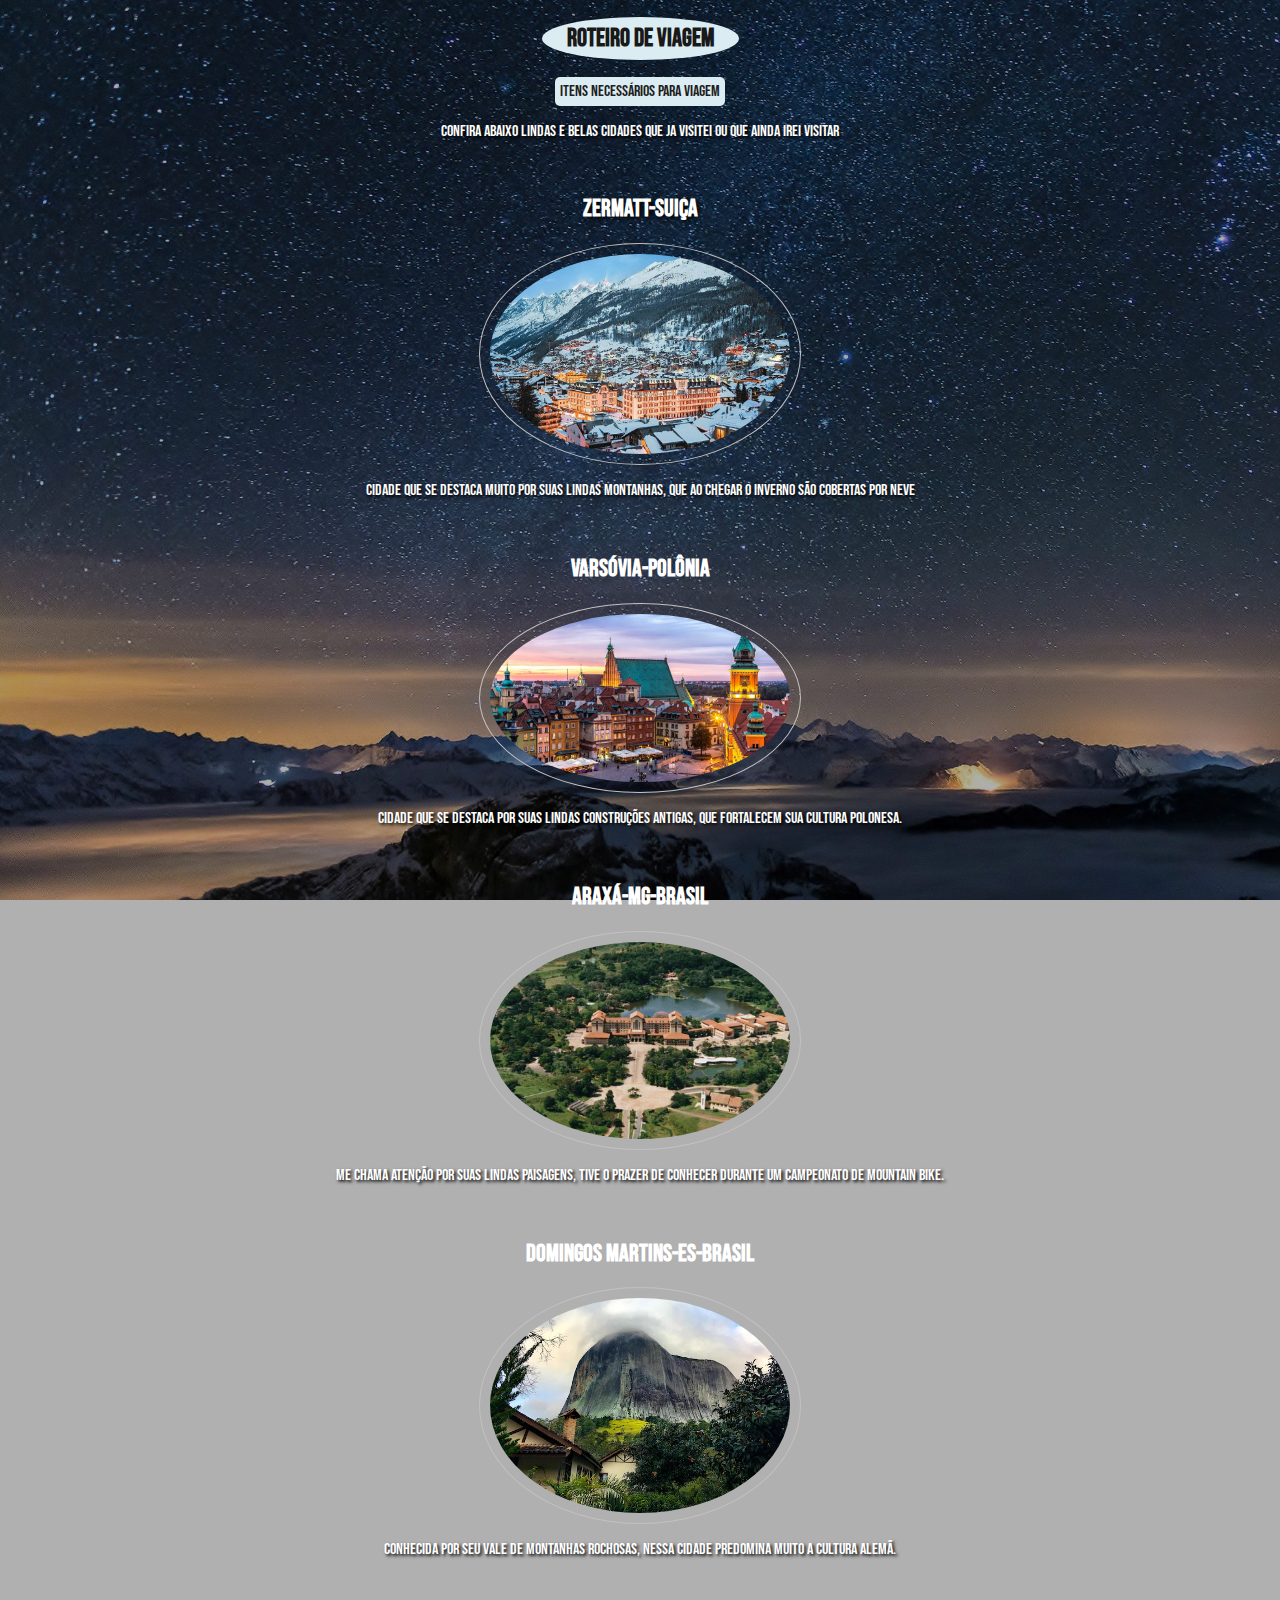
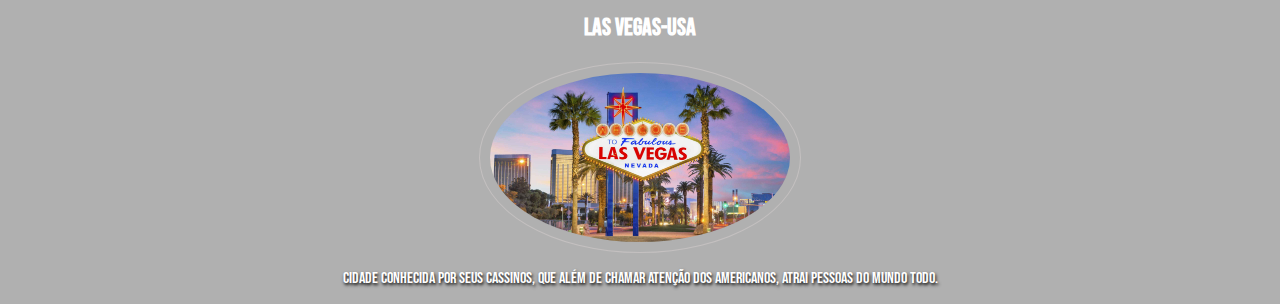
<file: index.html>
<!DOCTYPE html>
<html lang="pt-br">

<head>
    <meta charset="UTF-8">
    <meta name="viewport" content="width=device-width, initial-scale=1.0">
    <title>Site Trabalho</title>
    <link rel="stylesheet" href="static/css/trabalho.css">
    <link rel="preconnect" href="https://fonts.gstatic.com">
    <link href="https://fonts.googleapis.com/css2?family=Bebas+Neue&display=swap" rel="stylesheet">
</head>

<body>
    <header>
        <h1 class="titulo-1">Roteiro de viagem</h1>
        <a href="pagina2.html" target="_blank" class="button-1">Itens necessários para viagem</a>
        <p class="paragrafo-1">Confira abaixo lindas e belas cidades que ja visitei ou que ainda irei visitar</p>
        <br>
        <a href="zermatt.html"><h2 class="cidade-1">Zermatt-Suiça</h2></a>
        <img class="img-1" src="static/img/zermatt.jpg">
        <p class="paragrafo-1">Cidade que se destaca muito por suas lindas montanhas, que ao chegar o inverno são
            cobertas por neve</p>
        <br>
        <a href="varsovia.html"><h2 class="cidade-2">Varsóvia-Polônia</h2></a>
        <img class="img-2" src="static/img/varsovia.jpg">
        <p class="paragrafo-2">Cidade que se destaca por suas lindas construções antigas, que fortalecem sua cultura
            polonesa.</p>
        <br>
        <a href="araxa.html"><h2 class="cidade-3">Araxá-MG-Brasil</h2></a>
        <img class="img-3" src="static/img/araxa.jpg">
        <p class="paragrafo-3">  Me chama atenção por suas lindas paisagens, tive o prazer de conhecer durante um
            campeonato de Mountain Bike.</p>
        <br>
        <a href="domingosmartins.html"><h2 class="cidade-4">Domingos Martins-ES-Brasil</h2></a>
        <img class="img-4" src="static/img/DomingosMartins.jpg">
        <p class="paragrafo-4">Conhecida por seu vale de montanhas rochosas, nessa cidade predomina muito a cultura
            Alemã.</p>
        <br>
        <a href="lasvegas.html"><h2 class="cidade-5">Las Vegas-USA</h2></a>
        <img class="img-5" src="static/img/LasVegas.jpg">
        <p class="paragrafo-5">Cidade conhecida por seus cassinos, que além de chamar atenção dos americanos, atrai
            pessoas do mundo todo.</p>

    </header>
</body>

</html>
</file>
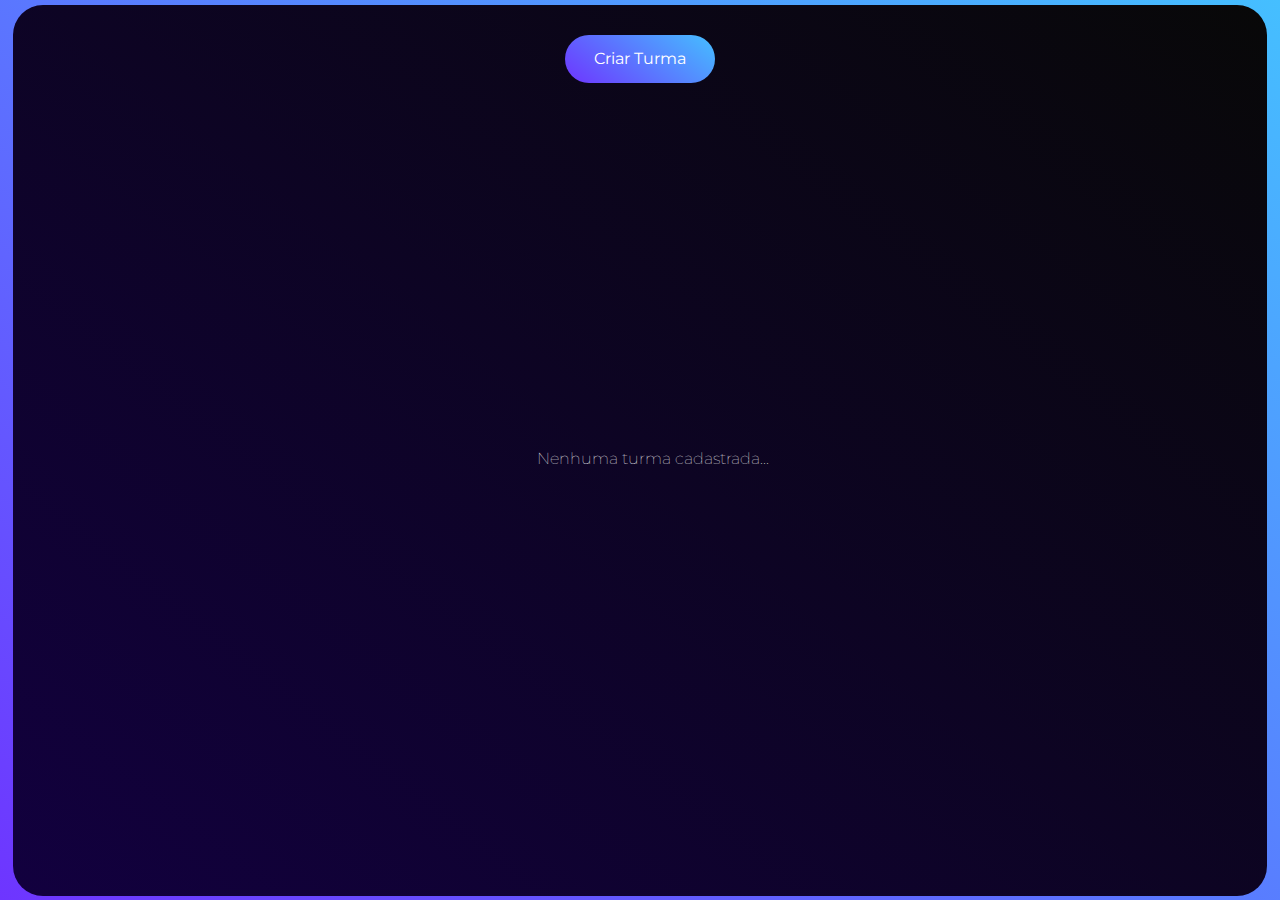
<file: SiteCadastroTurmas/index.html>
<!DOCTYPE html>
<html lang="pt_br">
<head>
    <meta charset="UTF-8">
    <meta http-equiv="X-UA-Compatible" content="IE=edge">
    <meta name="viewport" content="width=device-width, initial-scale=1.0">
    <link rel="stylesheet" href="static/css/normalize.css">
    <title>Grademy</title>
    <link rel="stylesheet" href="static/css/index.css">
    <link rel="preconnect" href="https://fonts.googleapis.com">
    <link rel="preconnect" href="https://fonts.googleapis.com">
    <link rel="preconnect" href="https://fonts.googleapis.com">
    <link rel="preconnect" href="https://fonts.gstatic.com" crossorigin>
    <link href="https://fonts.googleapis.com/css2?family=Montserrat:wght@100;200;300;400;500;700;800;900&family=Raleway:wght@700&display=swap" rel="stylesheet">
   

</head>
<body>
    

    <section class="section1">
        <div class="noContent">
            <a href="#modalCadastroTurma" id="criarTurmaButton">Criar Turma</a>
              </svg>
        </div>
        <div class="turmas">
            <p class="nenhumaNota">Nenhuma turma cadastrada...</p>
        </div>
    </section>
   
    <div class="modalBg">
        <div class="modalCadastroTurma">
            <h2 class="modalTitle">Cadastro de Turma:</h2>
            <form class="formModal">
                <input type="text" placeholder="Nome da Turma" class="modalInputTurma" required/>
                <p class="pNome"></p>
                <input type="text" placeholder="Código da Turma" class= "modalInputEscola" required/>
                <p class="pCodigo"></p>
                <input type="submit" class="botaoCadastrarTurma" value="Cadastrar Turma">
            </form>
            <div class="ball1"></div>
            <div class="ball2"></div>
            
            <a href="#" class="closeButtonModal">X</a>
        </div>
    </div>

    
</body>
    <script type="module" src="./static/js/index.js">
        import {acao, fechar, submit} from "./static/js/index.js"
    </script>
</html>
</file>
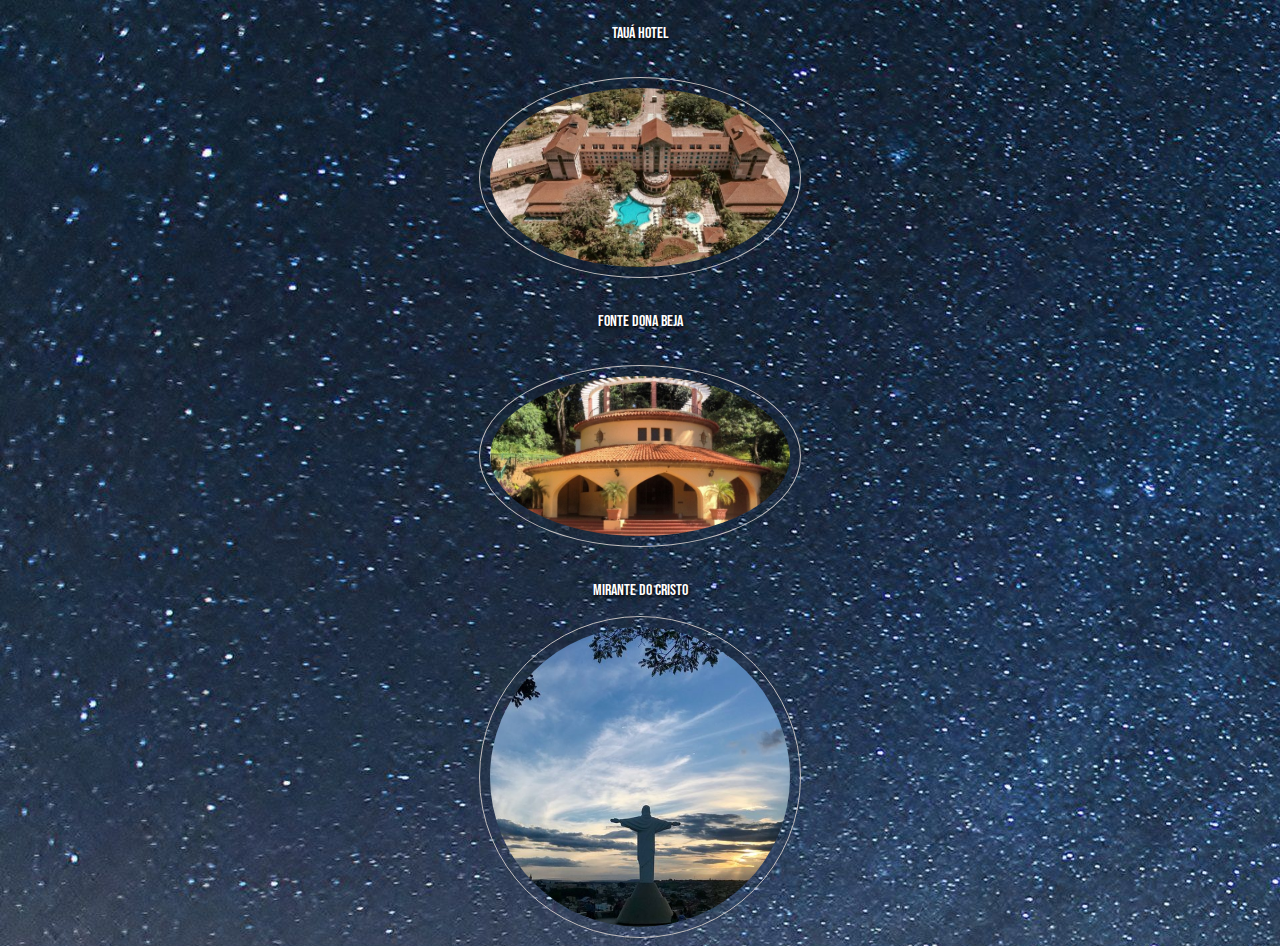
<file: araxa.html>
<!DOCTYPE html>
<html lang="pt-br">

<head>
    <meta charset="UTF-8">
    <meta name="viewport" content="width=device-width, initial-scale=1.0">
    <title>Site Araxa</title>
    <link rel="stylesheet" href="static/css/araxa.css">
    <link href="https://fonts.googleapis.com/css2?family=Bebas+Neue&display=swap" rel="stylesheet">
</head>

<body
background="static/img/fundotela.jpg">
    <header>
        <p class="titulo-1">Tauá Hotel</p>
        <br>
        <img class="taua" src="static/img/tauahotel.png">
        <br>
        <p class="titulo-2">Fonte Dona Beja</p>
        <br>
        <img class="fontedonabeja" src="static/img/fontedonabeja.png">
        <br>
        <p class="titulo-3">Mirante do Cristo</p>
        <img class="mirantedocristo" src="static/img/mirantedocristo.png.jpg">

    </header>
</body>

</html>
</file>
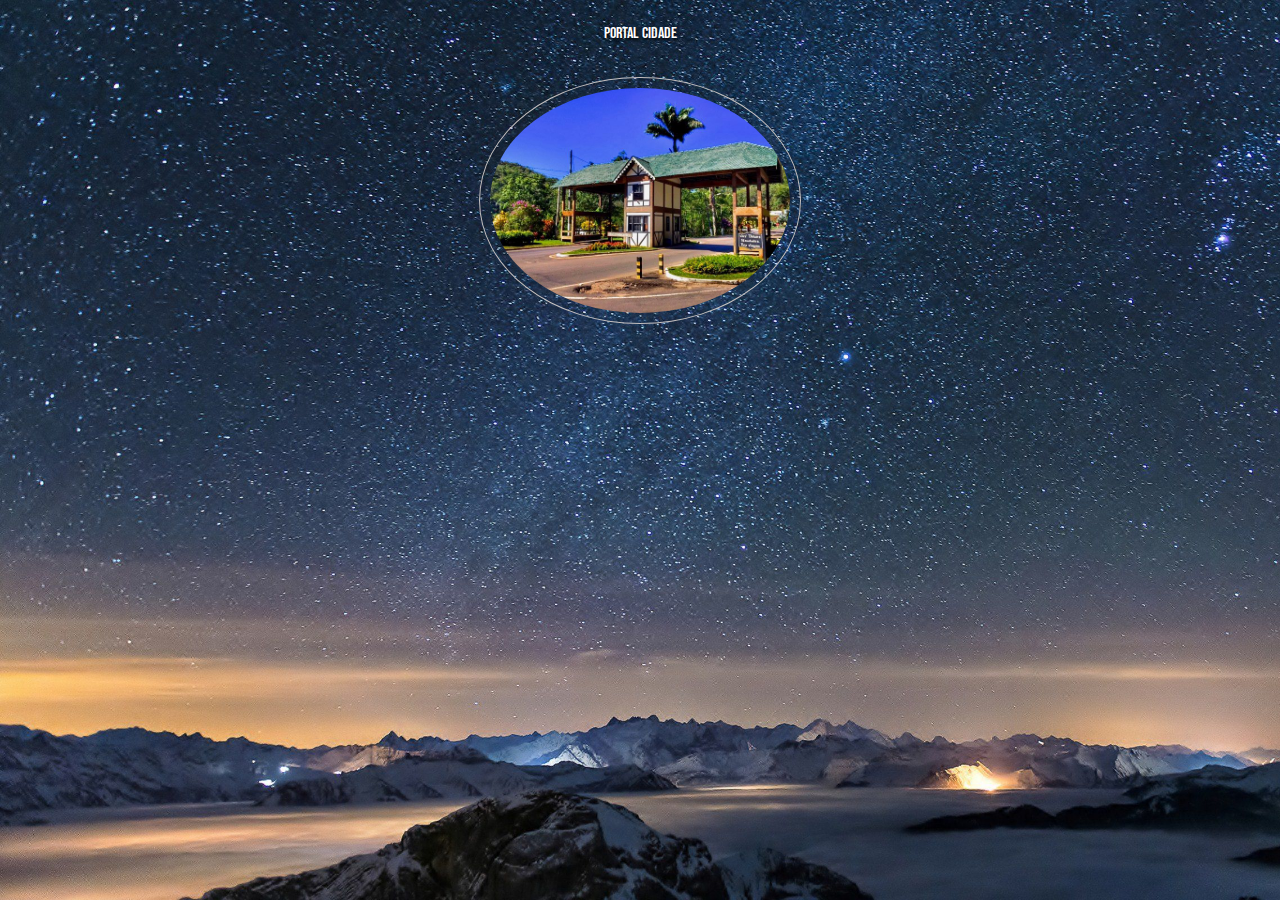
<file: domingosmartins.html>
<!DOCTYPE html>
<html lang="pt-br">

<head>
    <meta charset="UTF-8">
    <meta http-equiv="X-UA-Compatible" content="IE=edge">
    <meta name="viewport" content="width=device-width, initial-scale=1.0">
    <title>Site Domingos Martins </title>
    <link rel="stylesheet" href="static/css/domingosmartins.css">
    <link href="https://fonts.googleapis.com/css2?family=Bebas+Neue&display=swap" rel="stylesheet">
</head>

<body background="static/img/fundotela.jpg">
    <header>
        <p class="titulo-1">Portal Cidade</p>
        <br>
        <img class="portal" src="static/img/portal.png">
    </header>
</body>

</html>
</file>
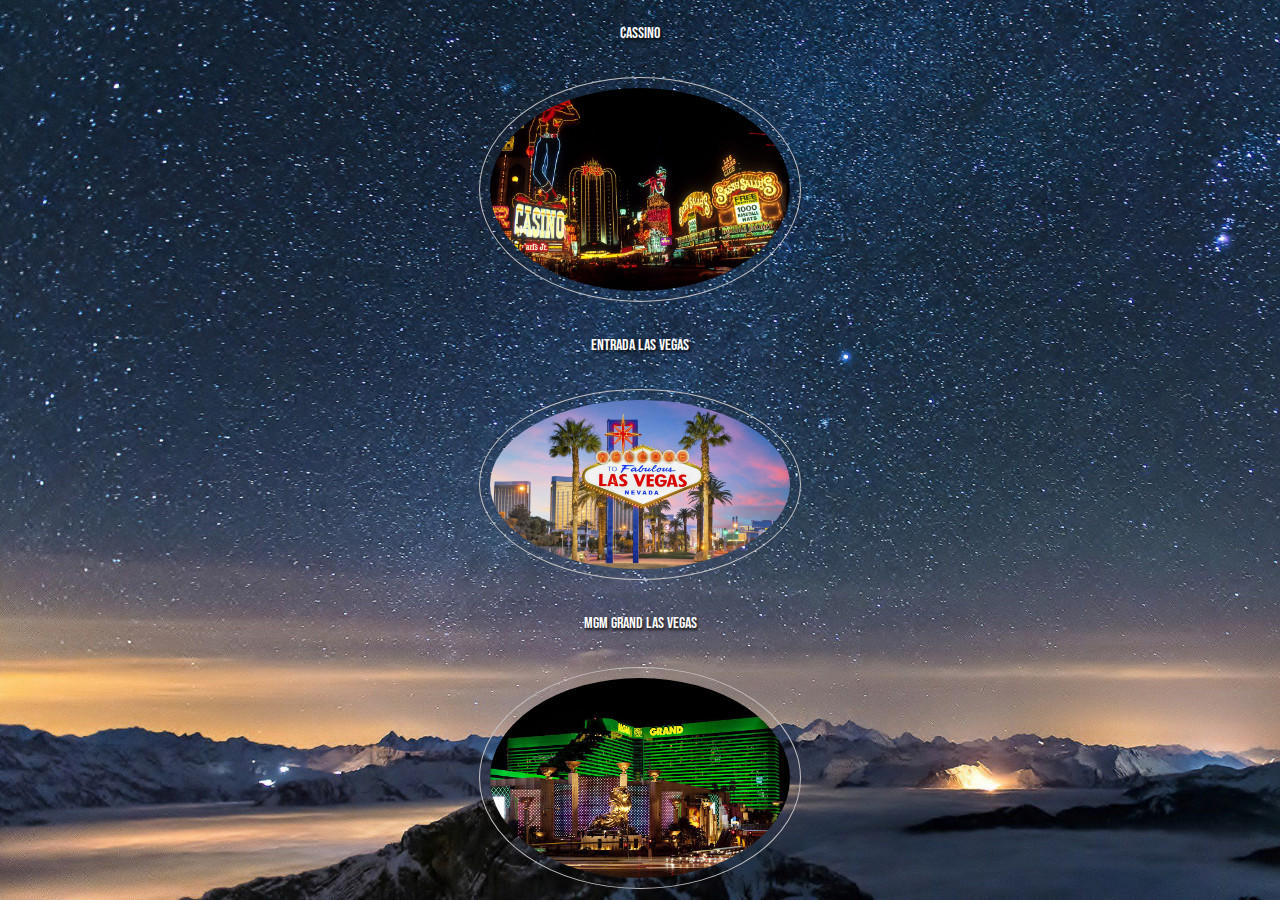
<file: lasvegas.html>
<!DOCTYPE html>
<html lang="pt-br">
<head>
    <meta charset="UTF-8">
    <meta http-equiv="X-UA-Compatible" content="IE=edge">
    <meta name="viewport" content="width=device-width, initial-scale=1.0">
    <title>Site Las Vegas</title>
    <link rel="stylesheet" href="static/css/lasvegas.css">
    <link href="https://fonts.googleapis.com/css2?family=Bebas+Neue&display=swap" rel="stylesheet">
</head>
<body
    background="static/img/fundotela.jpg">
    <header>
        <p class="titulo-1">Cassino</p>
        <br>
        <img class="cassino" src="static/img/cassino.png">
        <br>
        <p class="titulo-2">Entrada Las Vegas</p>
        <br>
        <img class="entrada" src="static/img/LasVegas.jpg">
        <br>
        <p class="titulo-3">MGM Grand Las Vegas</p>
        <br>
        <img class="mgm" src="static/img/mgm.jpg">

    </header>
</body>
</html>
</file>
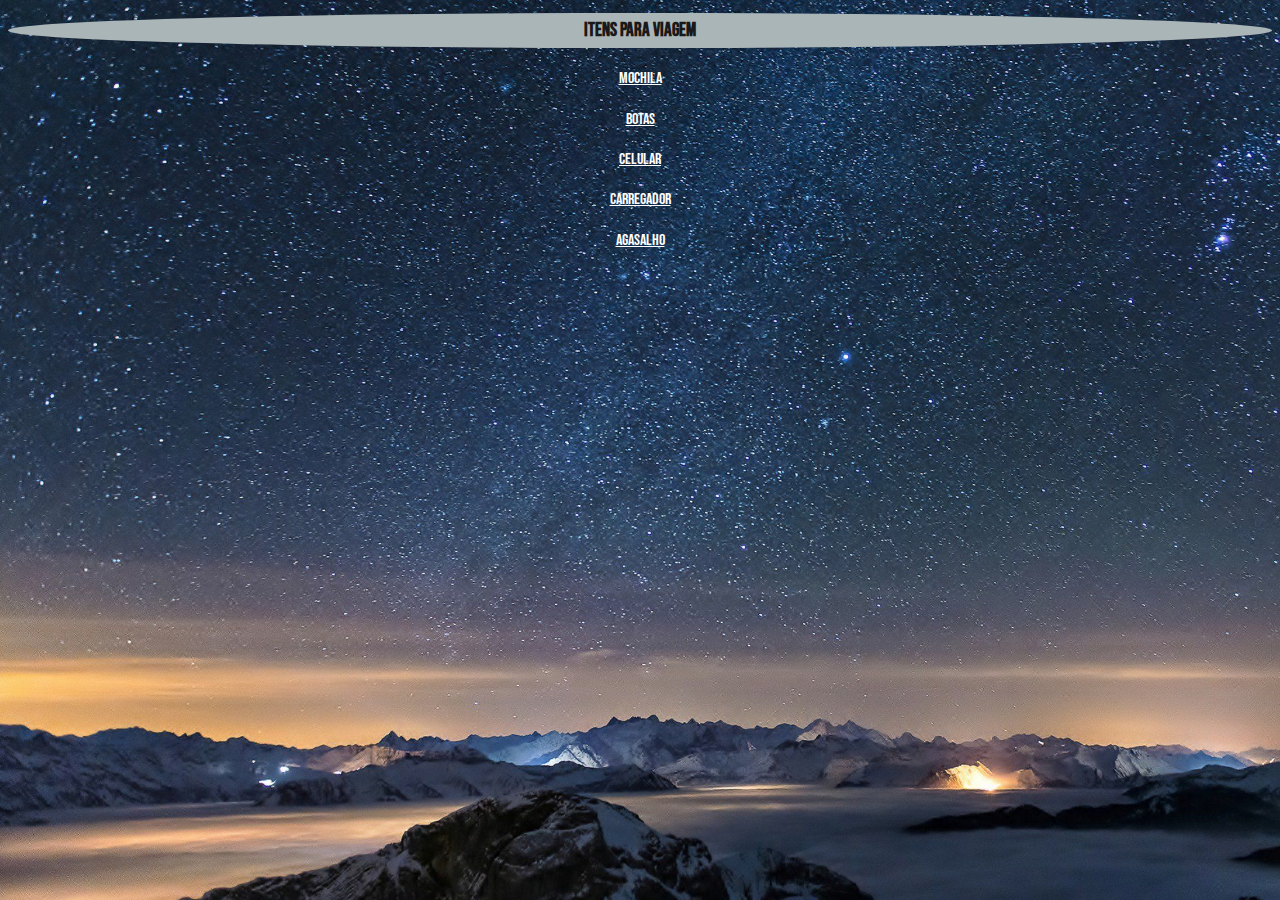
<file: pagina2.html>
<!DOCTYPE html>
<html lang="pt-br">

<head>
    <meta charset="UTF-8">
    <meta name="viewport" content="width=device-width, initial-scale=1.0">
    <title>Itens Necessarios</title>
    <link rel="stylesheet" href="static/css/pagina2.css">
    <link rel="preconnect" href="https://fonts.gstatic.com">
    <link href="https://fonts.googleapis.com/css2?family=Bebas+Neue&display=swap" rel="stylesheet">
</head>

<body class="body"
 background="static/img/fundotela.jpg">
    <header>
        <h1 class="titulo">Itens para viagem</h1>
        <div class="itens-1">

            <a href="#mochila">
                <h1 class="mochila"></h1>Mochila
            </a>
            <div class="links" id="mochila">
                <a href="https://www.amazon.com.br/VOLCOM-MOCHILA-CAMP/dp/B08Q5HDZ35/ref=asc_df_B08Q5HDZ35/?tag=googleshopp00-20&linkCode=df0&hvadid=393669837551&hvpos=&hvnetw=g&hvrand=9312667334732641463&hvpone=&hvptwo=&hvqmt=&hvdev=c&hvdvcmdl=&hvlocint=&hvlocphy=1032102&hvtargid=pla-1179725235975&psc=1">
                Amazon</a>
                <br>
               <a href=" https://www.veyrom.com.br/products/mochila-tatica-hero?variant=35468203557030&currency=BRL&utm_medium=product_sync&utm_source=google&utm_content=sag_organic&utm_campaign=sag_organic&gclid=EAIaIQobChMIkZ-b6pyp8QIVEoGRCh3d7gZeEAQYAyABEgKEdfD_BwE">Veyron</a>
                <a href="https://www.decathlon.com.br/mochila-masculina-para-viagem-travel-500-70-litros/p?aSku=Cor:storm-grey&utm_source=google&utm_medium=cpc-search&gclid=EAIaIQobChMIkZ-b6pyp8QIVEoGRCh3d7gZeEAQYCCABEgKdlPD_BwE">Decathlon</a></div>
            <br>
            <a href="#botas">
                <h1 class="bota"></h1>Botas
            </a>
            <div  class="links" id="botas">
                <a href="https://www.lojacat.com/bota-second-shift-cinza?gclid=EAIaIQobChMI-N3_vJyp8QIVloSRCh0jugZMEAYYAiABEgLUHPD_BwE">Caterpillar-1</a><br>
                <a href="https://www.kespershop.com.br/MLB-1683398356-bota-coturno-masculina-seguranca-em-couro-creme-bico-pvc-_JM?variation=66020250203&utm_source=google&utm_medium=cpc&utm_campaign=darwin_ss">Caterpillar-2</a><br>
              <a href="  https://www.lojacat.com/bota-2061-nude?gclid=EAIaIQobChMIhrjW05yp8QIVEQqRCh03WQcFEAQYBiABEgLiJfD_BwE">Caterpillar-2</a></div>
            <br>
            <a href="#celular">
                <h1 class="celular"></h1>Celular
            </a>
            <div  class="links" id="celular">
                <a href="https://www.apple.com/br/iphone-12/">Apple</a><br>
               <a href=" https://shop.samsung.com/br/galaxy-s21-plus-5g/p">Samsung</a><br>
                <a href="https://www.amazon.com.br/Celular-Xiaomi-Mi-10-Lite/dp/B089Y35SKG/ref=sr_1_9?adgrpid=110079668627&dchild=1&gclid=EAIaIQobChMIkujalpyp8QIVSZyzCh31bQYLEAAYASAAEgL20fD_BwE&hvadid=457956325615&hvdev=c&hvlocphy=1032102&hvnetw=g&hvqmt=b&hvrand=8374406379288348782&hvtargid=kwd-1186277628413&hydadcr=26106_10199255&keywords=xiomia&qid=1624295483&sr=8-9">Xiaomi</a>
            </div>
            <br>
            <a href="#carregador">
                <h1 class="carregador"></h1>Carregador
            </a>
            <div  class="links" id="carregador">
               <a href=" https://www.vxcase.com.br/carregador-3-em-1-easy-charger/p?idsku=788378&gclid=EAIaIQobChMIv_Tu0pup8QIVaQaICR3nyg_TEAQYAyABEgKOVfD_BwE">Carregador Portátil</a>
            </div>
            <br>
            <a href="#agasalho">
                <h1 class="agasalho"></h1>Agasalho
            </a>
            <div  class="links" id="agasalho">
                <a href="https://www.thenorthface.com.br/jaqueta-m-sierra-peak-preta-04062102013y54-jk3/p">The North Face</a><br>
                <a href="https://www.nike.com.br/jaqueta-nike-x-sacai-masculina-1-37-41-207276?gridPosition=P4">Nike</a><br>
               <a href=" https://www.adidas.com.br/blusa-moletom-capuz-freelift-badge-of-sport/EA2808.html">Adidas</a></div>
        </div>

    </header>
</body>

</html>
</file>
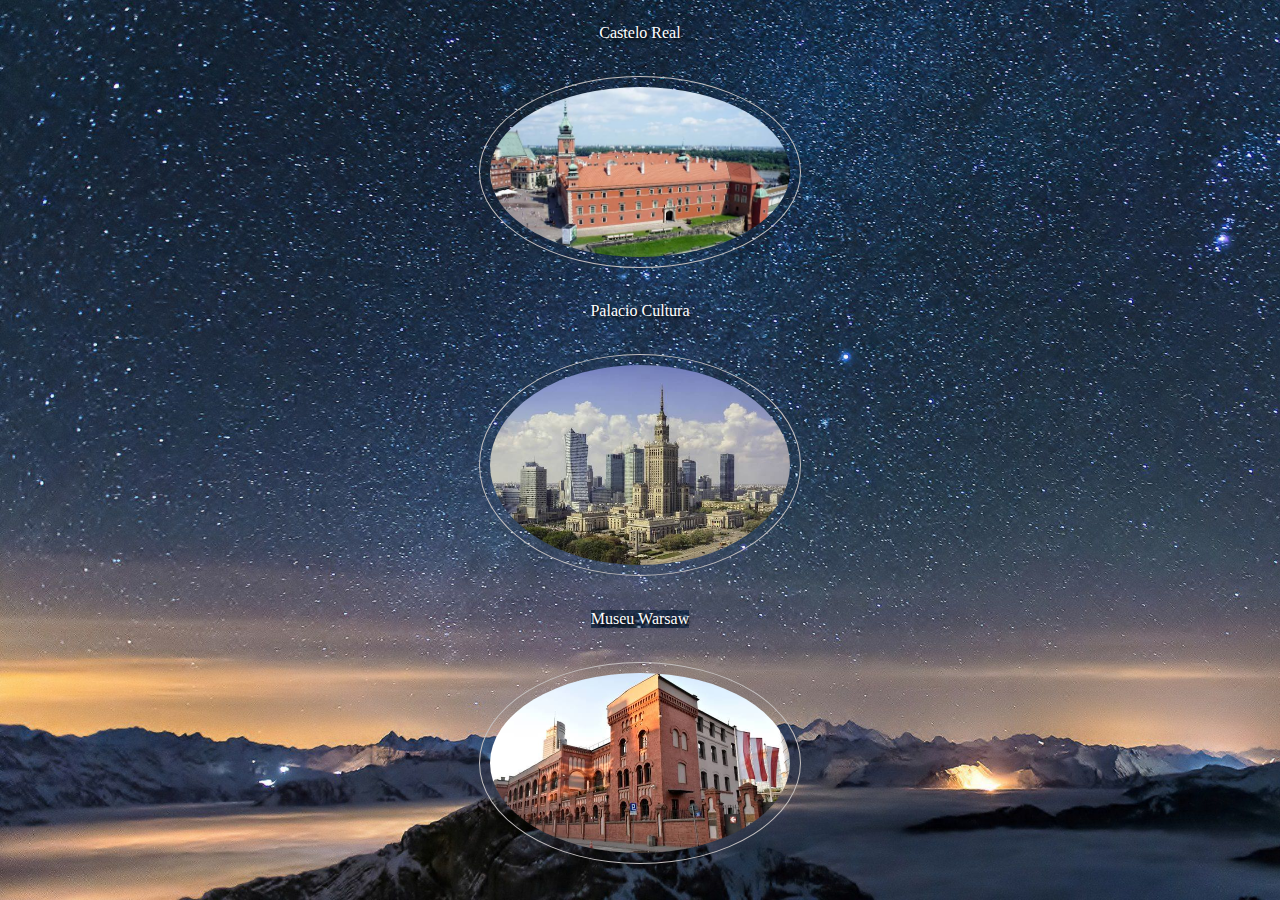
<file: varsovia.html>
<!DOCTYPE html>
<html lang="pt-br">
<head>
    <meta charset="UTF-8">
    <meta http-equiv="X-UA-Compatible" content="IE=edge">
    <meta name="viewport" content="width=device-width, initial-scale=1.0">
    <title>Site Varsovia</title>
    <link rel="stylesheet" href="static/css/varsovia.css">
</head>
<body
    background="static/img/fundotela.jpg">
    <header>
        <p class="titulo-1">Castelo Real</p>
        <br>
        <img class="casteloreal" src="static/img/casteloreal.png">
        <br>
        <p class="titulo-2">Palacio Cultura</p>
        <br>
        <img class="palaciocultura" src="static/img/palaciocultura.png">
        <br>
        <p class="titulo-3">Museu Warsaw</p>
        <br>
        <img class="museuwarsaw" src="static/img/museuwarsaw.png">

    </header>
</body>
</html>
</file>
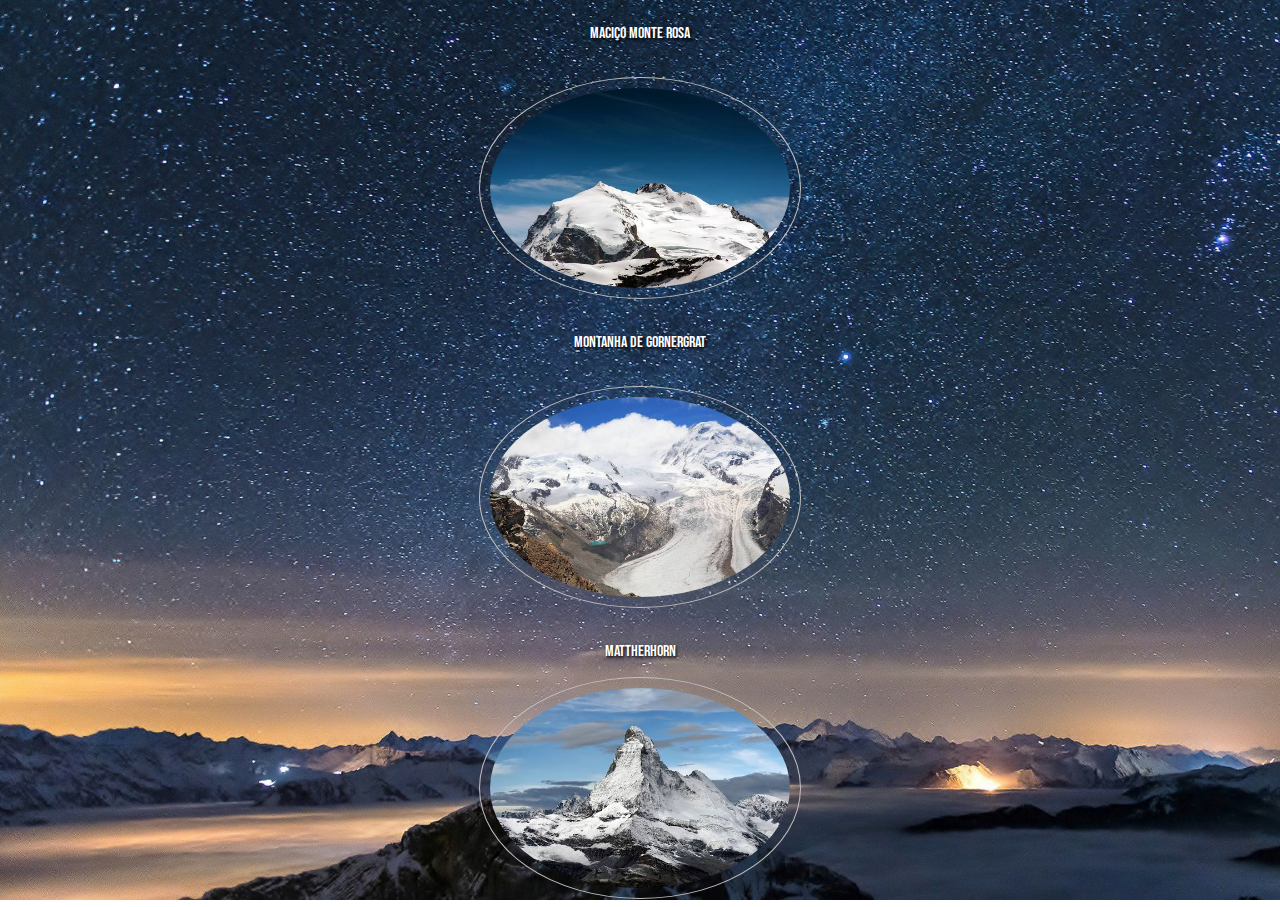
<file: zermatt.html>
<!DOCTYPE html>
<html lang="en">
<head>
    <meta charset="UTF-8">
    <meta http-equiv="X-UA-Compatible" content="IE=edge">
    <meta name="viewport" content="width=device-width, initial-scale=1.0">
    <title>Site Zermatt</title>
    <link rel="stylesheet" href="static/css/zermatt.css">
    <link href="https://fonts.googleapis.com/css2?family=Bebas+Neue&display=swap" rel="stylesheet">
</head>
<body
    background="static/img/fundotela.jpg">
    <header>
        <p class="titulo-1">Maciço Monte Rosa</p>
        <br>
        <img class="macicomonterosa" src="static/img/macicomonterosa.png">
        <br>
        <p class="titulo-2">Montanha de Gornergrat</p>
        <br>
        <img class="montanha" src="static/img/montanhagornergrat.png">
        <br>
        <p class="titulo-3">Mattherhorn</p>
        <img class="mattherhorn" src="static/img/mattherhorn.png">

    </header>
</body>
</html>
</file>
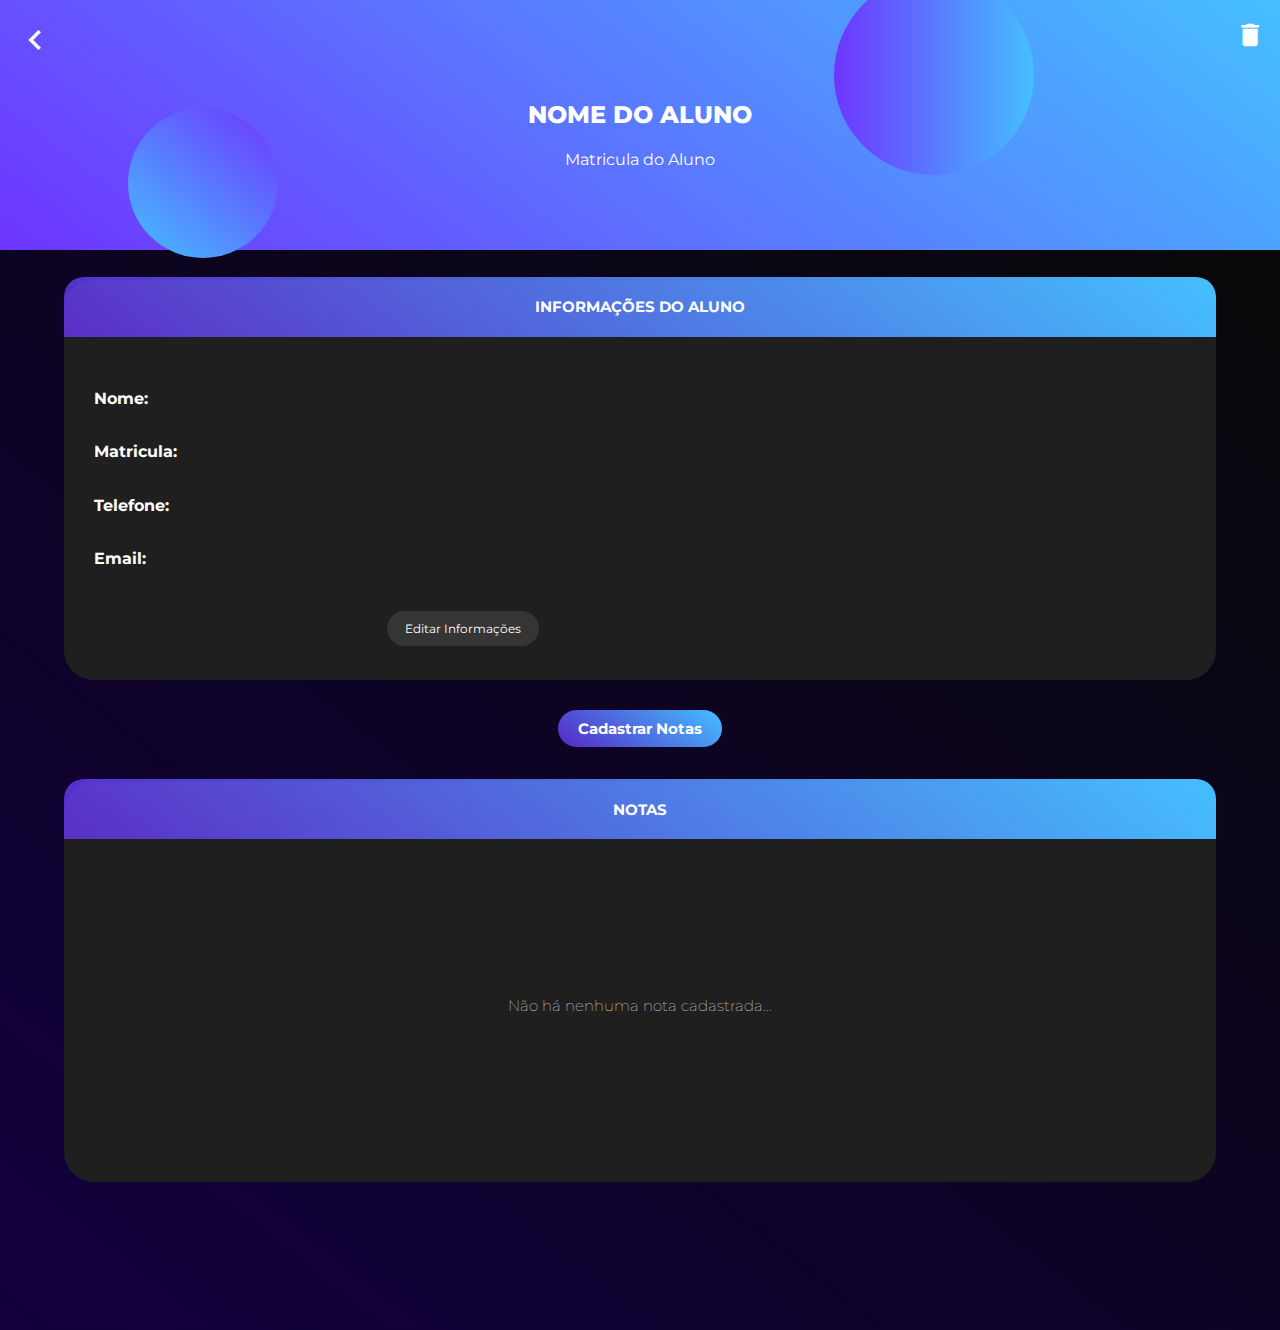
<file: SiteCadastroTurmas/aluno.html>
<!DOCTYPE html>
<html lang="en">
<head>
    <meta charset="UTF-8">
    <meta http-equiv="X-UA-Compatible" content="IE=edge">
    <meta name="viewport" content="width=device-width, initial-scale=1.0">
    <link rel="stylesheet" href="static/css/normalize.css">
    <title>Aluno</title>
    <link rel="stylesheet" href="static/css/aluno.css">
    <link rel="preconnect" href="https://fonts.googleapis.com">
    <link rel="preconnect" href="https://fonts.gstatic.com" crossorigin>
    <link href="https://fonts.googleapis.com/css2?family=Montserrat:wght@100;200;300;400;500;700;800;900&family=Raleway:wght@700&display=swap" rel="stylesheet">
    <link href="https://fonts.googleapis.com/icon?family=Material+Icons" rel="stylesheet">
</head>
<body>
    <header>
        <h2 class="headerTitle">NOME DO ALUNO</h2>
        <span class="material-icons" id="lixeirinha">delete</span>
        <span class="material-icons" id="setinhaBack">chevron_left</span>
        <p class="headerSubtitle">Matricula do Aluno</p>
        <div class="ball"></div>
        <div class="ball2"></div>
        <div class="ball3"></div>
    </header>

    <section class="main">
        <div class="centralizadora">
            <div class="informacoesAluno">
                <h3 class="informacoesAlunoTitle">INFORMAÇÕES DO ALUNO</h3>
                <p class="paragrafoName"><strong>Nome: </strong></p>
                <p class="paragrafoRegistration"><strong>Matricula: </strong></p>
                <p class="paragrafoPhone"><strong>Telefone: </strong></p>
                <p class="paragrafoEmail"><strong>Email: </strong></p>

                <a class="botaoEditarInformacoes">Editar Informações</a>
            </div>

            <a class="botaoCadastrarNotas">Cadastrar Notas</a>

            <div class="notasAluno">
                <h3 class="informacoesAlunoTitle">NOTAS</h3>
                <p class="semNotaCadastrada">Não há nenhuma nota cadastrada...</p>
            </div>

        </div>

        
        <div class="modalBg">
            <div class="modalCadastroNotas">
                <h2 class="modalTitle">Cadastro de Notas:</h2>
                <form class="formModal">
                    <input type="text" placeholder="Nota 1" class="nota1" required/>
                    <input type="text" placeholder="Nota 2" class="nota2" required/>
                    <input type="text" placeholder="Nota 3" class="nota3" required/>
                    <input type="submit" class="botaoCadastrarNotasModal" value="Cadastrar Notas">
                </form>
                <div class="ballModal1"></div>
                <div class="ballModal2"></div>
                
                <a href="#" class="closeButtonModal">X</a>
            </div>
            </div>

            <div class="modalBg2">
                <div class="modalEditarInformacoes">
                    <h2 class="modalTitle2">Alterar Informaçoes do Aluno:</h2>
                    <form class="formModal">
                        <input type="text" placeholder="Matricula do Aluno" class="matriculaAluno">
                        <input type="text" placeholder="Nome do Aluno" class="nomeAluno">
                        <input type="text" placeholder="Telefone do Aluno" class="telefoneAluno">
                        <input type="text" placeholder="Email do Aluno" class="emailAluno">
                        <input type="submit" class="botaoAlterarInformacoesModal" value="Alterar Informações">
                    </form>
                    <div class="ballModal1"></div>
                    <div class="ballModal2"></div>
                    
                    <a href="#" class="closeButtonModal">X</a>
                </div>
    </section>

</body>
    <script type="module" src="./static/js/paginaAluno.js"></script>
</html>
</file>
<file: static/css/trabalho.css>
body {
    text-align: center;
    font-family: 'Anton', sans-serif;
    background-image: url(../img/fundotela.jpg); 
    background-repeat: no-repeat;   
    background-attachment: fixed;
    background-size: cover;
    margin: 0;
}

header {
    background-color: rgba(0, 0, 0, 0.308);
}

a {
    text-decoration: none;
}

.titulo-1 {
    padding: 6px 25px;
    font-size: 25px;
    color: #1a1919;
    text-decoration: none;
    border-radius: 100%;
    background-color: rgb(219, 237, 243);
    font-family: 'Bebas Neue', cursive;
    
}

.cidade-1{
    color: white; 
    text-shadow: black 0.1em 0.1em 0.2em;
    font-family: 'Bebas Neue', cursive;
}


.button-1{
    background-color: rgb(219, 237, 243);
    font-family: 'Staatliches', cursive;
    color: rgb(31, 30, 30);
    font-family: 'Bebas Neue', cursive;
    display: block;
    width: max-content;
    padding: 5px;
    border-radius: 5px;
}


.img-1 {
    width: 300px;
    float: right;
    border-radius: 100%;
    display: inline-block;
    padding: 10px;
    border: 1px solid rgb(196, 192, 192);
    ;
}

.paragrafo-1{
    font-family: 'Staatliches', cursive;
    color: white;
    text-shadow: black 0.1em 0.1em 0.2em;
    font-family: 'Bebas Neue', cursive;

}


.img-2 {
    width: 300px;
    float: right;
    border-radius: 100%;
    display: inline-block;
    padding: 10px;
    border: 1px solid rgb(196, 192, 192)
    
}

.paragrafo-2{
    font-family: 'Staatliches', cursive;
    color: white;
    text-shadow: black 0.1em 0.1em 0.2em;
    font-family: 'Bebas Neue', cursive;

}

.cidade-2{
    color: white;
    font-family: 'Bebas Neue', cursive;
}

.img-3 {
    width: 300px;
    float: right;
    border-radius: 100%;
    display: inline-block;
    padding: 10px;
    border: 1px solid rgb(196, 192, 192)
    
}

.cidade-3{
    color: white;
    font-family: 'Bebas Neue', cursive;
}

.paragrafo-3{
    font-family: 'Staatliches', cursive;
    color: white;
    text-shadow: black 0.1em 0.1em 0.2em;
    font-family: 'Bebas Neue', cursive;
}

.img-4 {
    width: 300px;
    float: right;
    border-radius: 100%;
    display: inline-block;
    padding: 10px;
    border: 1px solid rgb(196, 192, 192)

}

.cidade-4{
    color: white;
    font-family: 'Bebas Neue', cursive;
}

.paragrafo-4{
    font-family: 'Staatliches', cursive;
    color: white;
    text-shadow: black 0.1em 0.1em 0.2em;
    font-family: 'Bebas Neue', cursive;
}

.img-5{
    width: 300px;
    float: right;
    border-radius: 100%;
    display: inline-block;
    padding: 10px;
    border: 1px solid rgb(196, 192, 192);
}

.cidade-5{
    color: white;
    font-family: 'Bebas Neue', cursive;
}

.paragrafo-5{
    font-family: 'Staatliches', cursive;
    color: white;
    text-shadow: black 0.1em 0.1em 0.2em;
    font-family: 'Bebas Neue', cursive;
}

@media screen and (min-width: 371px) {
    header {
        display: grid;
        align-items: center;
        justify-items: center;
    }
}
</file>
<file: SiteCadastroTurmas/static/css/index.css>
body{
  display: flex;
  background: rgb(110,53,255);
  background: linear-gradient(38deg, rgba(110,53,255,1) 0%, rgba(69,191,255,1) 100%);
  height: 100vh;
  flex-direction: column;
  justify-content: center;
  align-items: center;
}

  .section1 {
    height: fit-content;
    min-height: 99vh;
    width: 98%;
    border-radius: 30px;
    background: rgb(110,53,255);
    background: linear-gradient(38deg, rgb(18, 0, 63) 0%, rgb(8, 8, 8) 100%);
    display: flex;
    flex-direction: column;
    overflow: hidden;
  }

  .noContent {
    margin-top: 30px;
    display: flex;
    flex-direction: column;
    justify-content: center;
    align-items: center;
    padding-bottom: 20px;
  }

 .nenhumaNota {
   color: white;
   font-family: 'Montserrat', sans-serif;
   font-weight: 100;
   text-align: center;
   margin-top: 0;
   position: absolute;
   top: 50%;
 }

 #criarTurmaButton {
    font-family: 'Montserrat', sans-serif;
    text-decoration: none;
    width: 130px;
    color: white;
    background: rgb(110,53,255);
    background: linear-gradient(38deg, rgba(110,53,255,1) 0%, rgba(69,191,255,1) 100%);
    padding: 15px 10px 15px 10px;
    border-radius: 30px;
    position: sticky;
    display: flex;
    justify-content: center;
    
 }

.modalCadastroTurma {
  font-family: 'Montserrat', sans-serif;
  color: white;
  font-weight: 200;
  width: 90%;
  height: 50%;
  background: rgb(110,53,255);
  background: linear-gradient(38deg, rgba(110,53,255,1) 0%, rgba(69,191,255,1) 100%);
  position: absolute;
  left: 19px;
  border-radius: 30px;
  display: flex;
  flex-direction: column;
  align-items: center;
  justify-content: center;
}

.modalCadastroTurma p {
  color: red;
  font-size: 13px;
  position: relative;
  left: -45px;
}

.modalCadastroTurma input {
  width: 250px;
  padding: 10px 5px 10px 5px;
  border-radius: 30px;
  border: none;
}

.modalTitle {
   position: absolute;
   top: 23%;
  z-index: 1000;

}

.modalInputTurma {
  position: absolute;
  top: 42%;
  z-index: 1000;
  outline: none;
}

.modalInputEscola {
  position: absolute;
  top: 53%;
  z-index: 1000;
  outline: none;
}

.modalBg {
  width: 100vw;
  height: 100vh;
  position: absolute;
  background-color: rgba(0, 0, 0, 0.199);
  display: flex;
  justify-content: center;
  align-items: center;
  display: none;
}

.botaoCadastrarTurma {
    text-decoration: none;
    width: 350px;
    color: white;
    background: rgb(110,53,255);
    background: linear-gradient(38deg, rgba(110,53,255,1) 0%, rgba(69,191,255,1) 100%);
    border-radius: 30px;
    font-size: 15px;
    padding: 13px 15px 13px 15px;
    position: absolute;
    top: 67%;
    filter: drop-shadow(1px 1px 30px rgba(0, 0, 0, 0.692));
    z-index: 1000;
}

.closeButtonModal {
    position: absolute;
    font-size: 20px;
    text-decoration: none;
    color: white;
    top: 20px;
    left: 300px;
    z-index: 1000;
}

.formModal {
  display: flex;
  flex-direction: column;
  justify-content: center;
  align-items: center;
}

.ball1 {
  width: 200px;
  height: 200px;
  border-radius: 900px;
  position: absolute;
  top: 0%;
  right: 5%;
  background: rgb(110,53,255);
  background: linear-gradient(38deg, rgba(110, 53, 255, 0.747) 0%, rgba(69,191,255,1) 100%);
}

.ball2 {
  width: 200px;
  height: 200px;
  border-radius: 900px;
  position: absolute;
  top: 40%;
  left: 0%;
  background: rgb(110,53,255);
  background: linear-gradient(38deg, rgba(110, 53, 255, 0.747) 0%, rgba(69,191,255,1) 100%);
}

.pNome {
  display: none;
}
.pCodigo {
  display: none;
}

.itemTurma {
  font-family: 'Montserrat', sans-serif;
  color: white;
  width: 90%;
  margin-top: 30px;
  border-radius: 20px;
  background: rgb(110,53,255);
  background: linear-gradient(38deg, rgba(110, 53, 255, 0.747) 0%, rgba(69,191,255,1) 100%);
}

.itemTurma h2 {
  font-family: 'Montserrat', sans-serif;
  color: white;
  font-weight: 800;
  margin-left: 30px;
  margin-bottom: 10px;
}

.itemTurma p {
  margin-left: 30px;
  margin-top: 0px;
}

.turmas {
  width: 100vw;
  padding-bottom: 10px;
  display: flex;
  align-items: center;
  justify-content: center;
  flex-direction: column;
  overflow: auto;
}
</file>
<file: static/css/araxa.css>
.body{
    text-align: center;
    background-image: url(../img/fundotela.jpg); 
    background-repeat: no-repeat;   
    background-attachment: fixed;
    background-size: cover;
}
.taua{
    width: 300px;
    float: right;
    border-radius: 100%;
    display: inline-block;
    padding: 10px;
    border: 1px solid rgb(196, 192, 192);
    margin-left: auto;
    margin-right: auto
    
}

.titulo-1{
    color: white; 
    text-shadow: black 0.1em 0.1em 0.2em;
    font-family: 'Bebas Neue', cursive;
    text-align: center;
}

.fontedonabeja{
    width: 300px;
    float: right;
    border-radius: 100%;
    display: inline-block;
    padding: 10px;
    border: 1px solid rgb(196, 192, 192);
}

.titulo-2{
    color: white; 
    text-shadow: black 0.1em 0.1em 0.2em;
    font-family: 'Bebas Neue', cursive;
    text-align: center;
}

.mirantedocristo{
    width: 300px;
    float: right;
    border-radius: 100%;
    display: inline-block;
    padding: 10px;
    border: 1px solid rgb(196, 192, 192);
}

.titulo-3{
    color: white; 
    text-shadow: black 0.1em 0.1em 0.2em;
    font-family: 'Bebas Neue', cursive;
    text-align: center;
}

@media screen and (min-width: 371px) {
    header {
        display: grid;
        align-items: center;
        justify-items: center;
    }
}
</file>
<file: static/css/domingosmartins.css>
body {
    background-image: url(../img/fundotela.jpg); 
    background-repeat: no-repeat;   
    background-attachment: fixed;
    background-size: cover;
}

.portal{
    width: 300px;
    float: right;
    border-radius: 100%;
    display: inline-block;
    padding: 10px;
    border: 1px solid rgb(196, 192, 192);
    margin-left: auto;
    margin-right: auto
    
}

.titulo-1{
    color: white; 
    text-shadow: black 0.1em 0.1em 0.2em;
    font-family: 'Bebas Neue', cursive;
    text-align: center;
}

@media screen and (min-width: 371px) {
    header {
        display: grid;
        align-items: center;
        justify-items: center;
    }
}
</file>
<file: static/css/lasvegas.css>
body {
    background-image: url(../img/fundotela.jpg); 
    background-repeat: no-repeat;   
    background-attachment: fixed;
    background-size: cover;
}

.titulo-1{
    color: white; 
    text-shadow: black 0.1em 0.1em 0.2em;
    font-family: 'Bebas Neue', cursive;
    text-align: center;
}

.cassino{
    width: 300px;
    float: right;
    border-radius: 100%;
    display: inline-block;
    padding: 10px;
    border: 1px solid rgb(196, 192, 192);
    margin-left: auto;
    margin-right: auto
}

.entrada{
    width: 300px;
    float: right;
    border-radius: 100%;
    display: inline-block;
    padding: 10px;
    border: 1px solid rgb(196, 192, 192);
    margin-left: auto;
    margin-right: auto
}

.titulo-2{
    color: white; 
    text-shadow: black 0.1em 0.1em 0.2em;
    font-family: 'Bebas Neue', cursive;
    text-align: center;
}

.mgm{
    width: 300px;
    float: right;
    border-radius: 100%;
    display: inline-block;
    padding: 10px;
    border: 1px solid rgb(196, 192, 192);
    margin-left: auto;
    margin-right: auto
}

.titulo-3{
    color: white; 
    text-shadow: black 0.1em 0.1em 0.2em;
    font-family: 'Bebas Neue', cursive;
    text-align: center;
}
@media screen and (min-width: 371px) {
    header {
        display: grid;
        align-items: center;
        justify-items: center;
    }
}
</file>
<file: static/css/pagina2.css>
.body {
    text-align: center;
    font-family: 'Bebas Neue', cursive;
    background-image: url(../img/fundotela.jpg); 
    background-repeat: no-repeat;   
    background-attachment: fixed;
    background-size: cover;
}

a{
    color: white;
}

.titulo{
    text-align: center;
    font-family: 'Bebas Neue', cursive;
    padding: 6px 25px;
    font-size: 19px;
    color: #1a1919;
    text-decoration: none;
    border-radius: 100%;
    background-color: rgb(170, 181, 184);

}


.links{
    display: none;
}

.links:target{
    display: block;
    animation-name: aparecer;
    animation-duration: 0.5s;
}

@keyframes aparecer {
    from {
        transform: scale(0%);
    }
    to {
        transform: scale(100%);
    }
}
</file>
<file: static/css/varsovia.css>
body {
    background-image: url(../img/fundotela.jpg); 
    background-repeat: no-repeat;   
    background-attachment: fixed;
    background-size: cover;
}

.titulo-1{
    color: white; 
    text-shadow: black 0.1em 0.1em 0.2em;
    font-family: 'Bebas Neue', cursive;
    text-align: center;
}

.casteloreal{
    width: 300px;
    float: right;
    border-radius: 100%;
    display: inline-block;
    padding: 10px;
    border: 1px solid rgb(196, 192, 192);
    margin-left: auto;
    margin-right: auto
}

.titulo-2{
    color: white; 
    text-shadow: black 0.1em 0.1em 0.2em;
    font-family: 'Bebas Neue', cursive;
    text-align: center;
}

.palaciocultura{
    width: 300px;
    float: right;
    border-radius: 100%;
    display: inline-block;
    padding: 10px;
    border: 1px solid rgb(196, 192, 192);
    margin-left: auto;
    margin-right: auto

}

.titulo-3{
    color: white; 
    text-shadow: black 0.1em 0.1em 0.2em;
    font-family: 'Bebas Neue', cursive;
    text-align: center;
    background-image: url(../img/fundotela.jpg); 
    background-repeat: no-repeat;   
    background-attachment: fixed;
}

.museuwarsaw{
    width: 300px;
    float: right;
    border-radius: 100%;
    display: inline-block;
    padding: 10px;
    border: 1px solid rgb(196, 192, 192);
    margin-left: auto;
    margin-right: auto
}
@media screen and (min-width: 371px) {
    header {
        display: grid;
        align-items: center;
        justify-items: center;
    }
}
</file>
<file: static/css/zermatt.css>
body {
    background-image: url(../img/fundotela.jpg); 
    background-repeat: no-repeat;   
    background-attachment: fixed;
    background-size: cover;
}

.titulo-1{
    color: white; 
    text-shadow: black 0.1em 0.1em 0.2em;
    font-family: 'Bebas Neue', cursive;
    text-align: center;
}

.macicomonterosa{
    width: 300px;
    float: right;
    border-radius: 100%;
    display: inline-block;
    padding: 10px;
    border: 1px solid rgb(196, 192, 192);
}

.titulo-2{
    color: white; 
    text-shadow: black 0.1em 0.1em 0.2em;
    font-family: 'Bebas Neue', cursive;
    text-align: center;
}

.montanha{
    width: 300px;
    float: right;
    border-radius: 100%;
    display: inline-block;
    padding: 10px;
    border: 1px solid rgb(196, 192, 192);
}

.titulo-3{
    color: white; 
    text-shadow: black 0.1em 0.1em 0.2em;
    font-family: 'Bebas Neue', cursive;
    text-align: center;
}

.mattherhorn{
    width: 300px;
    float: right;
    border-radius: 100%;
    display: inline-block;
    padding: 10px;
    border: 1px solid rgb(196, 192, 192);
}

@media screen and (min-width: 371px) {
    header {
        display: grid;
        align-items: center;
        justify-items: center;
    }
}
</file>
<file: SiteCadastroTurmas/static/css/aluno.css>
header {
    width: 100vw;
    height: 250px;
    background: rgb(110,53,255);
    background: linear-gradient(38deg, rgba(110,53,255,1) 0%, rgba(69,191,255,1) 100%);
    display: flex;
    flex-direction: column;
    justify-content: center;
    align-items: center;
    overflow-y: hidden;
} 

.headerTitle {
    font-family: 'Montserrat', sans-serif;
    font-weight: 800;
    margin-top: 0px;
    color: white;
    z-index: 2000;
    position: absolute;
}

.headerSubtitle {
    font-family: 'Montserrat', sans-serif;
    color: white;
    position: absolute;
    z-index: 1000;
    top: 15%;
}

.ball {
    width: 200px;
    height: 200px;
    background: rgb(110,53,255);
    background: linear-gradient(90deg, rgba(110,53,255,1) 0%, rgba(69,191,255,1) 100%);
    border-radius: 900px;
    position: relative;
    top: -20%;
    left: 23%;
    z-index: 1;
    margin: 0px;
    -webkit-animation: slide-right4 2.7s ease-in-out infinite alternate-reverse both;
    animation: slide-right4 2.7s ease-in-out infinite alternate-reverse both;
}

.ball2 {
    width: 200px;
    height: 200px;
    background: rgb(110,53,255);
    background: linear-gradient(180deg, rgba(110,53,255,1) 0%, rgba(69,191,255,1) 100%);
    border-radius: 900px;
    position: absolute;
    top: -12%;
    left: -20%;
    z-index: 1;
    -webkit-animation: slide-right3 2.5s ease-in-out infinite alternate-reverse both;
    animation: slide-right3 2.5s ease-in-out infinite alternate-reverse both;
}

.ball3 {
    width: 150px;
    height: 150px;
    background: rgb(110,53,255);
    background: linear-gradient(220deg, rgba(110,53,255,1) 0%, rgba(69,191,255,1) 100%);
    border-radius: 900px;
    position: absolute;
    top: 12%;
    left: 10%;
    z-index: 0;
    -webkit-animation: slide-right2 3s ease-in-out infinite alternate-reverse both;
    animation: slide-right2 3s ease-in-out infinite alternate-reverse both;
}




.main {
    height: 120vh;
    background: rgb(110,53,255);
    background: linear-gradient(38deg, rgb(18, 0, 63) 0%, rgb(8, 8, 8) 100%);
    z-index: 10000;
}

@-webkit-keyframes slide-right4 {
    0% {
      -webkit-transform: translateX(0);
              transform: translateX(0);
    }
    100% {
      -webkit-transform: translateX(40px);
              transform: translateX(40px);
    }
  }
  @keyframes slide-right4 {
    0% {
      -webkit-transform: translateX(0);
              transform: translateX(0);
    }
    100% {
      -webkit-transform: translateX(40px);
              transform: translateX(40px);
    }
  }

  @-webkit-keyframes slide-right3 {
    0% {
      -webkit-transform: translateX(0);
              transform: translateX(0);
    }
    100% {
      -webkit-transform: translateX(36px);
              transform: translateX(36px);
    }
  }
  @keyframes slide-right3 {
    0% {
      -webkit-transform: translateX(0);
              transform: translateX(0);
    }
    100% {
      -webkit-transform: translateX(36px);
              transform: translateX(36px);
    }
  }

  @-webkit-keyframes slide-right2 {
    0% {
      -webkit-transform: translateX(0);
              transform: translateX(0);
    }
    100% {
      -webkit-transform: translateX(60px);
              transform: translateX(60px);
    }
  }
  @keyframes slide-right2 {
    0% {
      -webkit-transform: translateX(0);
              transform: translateX(0);
    }
    100% {
      -webkit-transform: translateX(60px);
              transform: translateX(60px);
    }
  }

  .centralizadora {
      display: flex;
      flex-direction: column;
      justify-content: center;
      align-items: center;
  }

  .informacoesAluno {
      margin-top: 30px;
      border-radius: 30px;
      width: 90%;
      height: 400px;
      background: rgb(45,45,45);
      background: linear-gradient(0deg, rgb(31, 31, 31) 0%, rgb(31, 31, 31));
  }

  .informacoesAlunoTitle {
    display: flex;
    justify-content: center;
    align-items: center;
    width: 100%;
    height: 60px;
    background: rgb(110,53,255);
    background: linear-gradient(38deg, rgba(110, 53, 255, 0.747) 0%, rgba(69,191,255,1) 100%);
    z-index: 2000;
    position: relative;
    top: -18px;
    border-top-left-radius: 20px;
    border-top-right-radius: 20px;
    font-family: 'Montserrat', sans-serif;
    color: white;
    font-weight: 700;
    font-size: 15px;
  }

  .botaoCadastrarNotas {
    text-decoration: none;
    font-family: 'Montserrat', sans-serif;
    color: white;
    font-weight: 700;
    font-size: 15px;
    position: relative;
    top: 30px;
    background: rgb(110,53,255);
    background: linear-gradient(38deg, rgba(110, 53, 255, 0.747) 0%, rgba(69,191,255,1) 100%);
    padding: 10px 20px 10px 20px;
    border-radius: 30px;
  }

  .modalBg {
    width: 100vw;
    height: 100%;
    position: fixed;
    display: flex;
    justify-content: center;
    align-items: center;
    display: none;
    z-index: 2000;
  }

  .modalCadastroNotas {
    font-family: 'Montserrat', sans-serif;
    color: white;
    font-weight: 200;
    width: 90%;
    height: 50%;
    background: rgb(110,53,255);
    background: linear-gradient(38deg, rgba(110,53,255,1) 0%, rgba(69,191,255,1) 100%);
    position: absolute;
    left: 19px;
    border-radius: 30px;
    display: flex;
    flex-direction: column;
    align-items: center;
    justify-content: center;
    top: -120%;
  }

.modalTitle {
    position: relative;
    top: -30px;
    z-index: 1000;
}
  
  .modalCadastroNotas input {
      z-index: 1000;
    width: 250px;
    padding: 10px 5px 10px 5px;
    border-radius: 30px;
    border: none;
    position: relative;
    top: 0%;
    margin-bottom: 5px;
  }
  
  .botaoCadastrarNotasModal {
    text-decoration: none;
    width: 350px;
    color: white;
    background: rgb(110,53,255);
    background: linear-gradient(38deg, rgba(110,53,255,1) 0%, rgba(69,191,255,1) 100%);
    border-radius: 30px;
    font-size: 15px;
    padding: 13px 15px 13px 15px;
    position: relative;
    margin-top: 30px;
    filter: drop-shadow(1px 1px 30px rgba(0, 0, 0, 0.692));
    z-index: 1000;
  }

  .closeButtonModal {
    position: absolute;
    font-size: 20px;
    text-decoration: none;
    color: white;
    top: 20px;
    left: 300px;
    z-index: 1000;
}

.formModal {
  display: flex;
  flex-direction: column;
  justify-content: center;
  align-items: center;
}

.ballModal1 {
  width: 200px;
  height: 200px;
  border-radius: 900px;
  position: absolute;
  top: 5%;
  right: 5%;
  background: rgb(110,53,255);
  background: linear-gradient(38deg, rgba(110, 53, 255, 0.747) 0%, rgba(69,191,255,1) 100%);
}

.ballModal2 {
  width: 200px;
  height: 200px;
  border-radius: 900px;
  position: absolute;
  top: 45%;
  left: 5%;
  background: rgb(110,53,255);
  background: linear-gradient(38deg, rgba(110, 53, 255, 0.747) 0%, rgba(69,191,255,1) 100%);
}

.notasAluno {
    margin-top: 65px;
    border-radius: 30px;
    width: 90%;
    height: 400px;
    background: rgb(45,45,45);
    background: linear-gradient(0deg, rgb(31, 31, 31) 0%, rgb(31, 31, 31));
}

.semNotaCadastrada {
    text-align: center;
    font-size: 15px;
    font-family: 'Montserrat', sans-serif;
    color: white;
    font-weight: 100;
    margin-top: 140px;
}

.botaoEditarInformacoes {
    text-decoration: none;
    font-family: 'Montserrat', sans-serif;
    color: white;
    font-size: 12px;
    background-color: rgb(53, 53, 53);
    padding: 10px 18px 10px 18px;
    position: relative;
    border-radius: 30px;
    text-align: center;
    left: 28%;
    top: 20px;
}

.paragrafoInformacoes {
    text-align: center;
    font-size: 15px;
    font-family: 'Montserrat', sans-serif;
    color: white;
    font-weight: 100;
    margin-top: 140px;
}

.modalEditarInformacoes {
    font-family: 'Montserrat', sans-serif;
    color: white;
    font-weight: 200;
    width: 90%;
    height: 50%;
    background: rgb(110,53,255);
    background: linear-gradient(38deg, rgba(110,53,255,1) 0%, rgba(69,191,255,1) 100%);
    position: absolute;
    left: 19px;
    border-radius: 30px;
    display: flex;
    flex-direction: column;
    align-items: center;
    justify-content: center;
    top: -120%;
}

.modalEditarInformacoes input {
    z-index: 1000;
  width: 250px;
  padding: 10px 5px 10px 5px;
  border-radius: 30px;
  border: none;
  position: relative;
  top: 0%;
  margin-bottom: 5px;
}

.modalBg2 {
    width: 100vw;
    height: 100%;
    position: fixed;
    display: flex;
    justify-content: center;
    align-items: center;
    display: none;
    z-index: 2000;
}

.modalTitle2 {
    z-index: 1000;
    font-size: 25px;
    text-align: center;
}

.botaoAlterarInformacoesModal {
    text-decoration: none;
    width: 350px;
    color: white;
    background: rgb(110,53,255);
    background: linear-gradient(38deg, rgba(110,53,255,1) 0%, rgba(69,191,255,1) 100%);
    border-radius: 30px;
    font-size: 15px;
    padding: 13px 15px 13px 15px;
    position: relative;
    margin-top: 20px;
    filter: drop-shadow(1px 1px 30px rgba(0, 0, 0, 0.692));
    z-index: 1000;
}

#lixeirinha {
  position: absolute;
  z-index: 2000;
  color: white;
  top: 20px;
  right: 15px;
  font-size: 30px;
}

#setinhaBack {
  position: absolute;
  z-index: 2000;
  color: white;
  top: 20px;
  left: 15px;
  font-size: 40px;
 }

.informacoesAluno {
  font-family: 'Montserrat', sans-serif;
  color: white;
}

.informacoesAluno p {
  margin-bottom: 30px;
  margin-top: 35px;
  font-size: 16px;
  margin-left: 30px;
}

.listaGrades {
  font-family: 'Montserrat', sans-serif;
  color: white;
  font-size: 16px;
  margin-left: 30px;
  margin-top: 45px;
}

.listaGrades p {
  margin-bottom: 40px;
}

 input {
  outline: none;
 }
</file>
